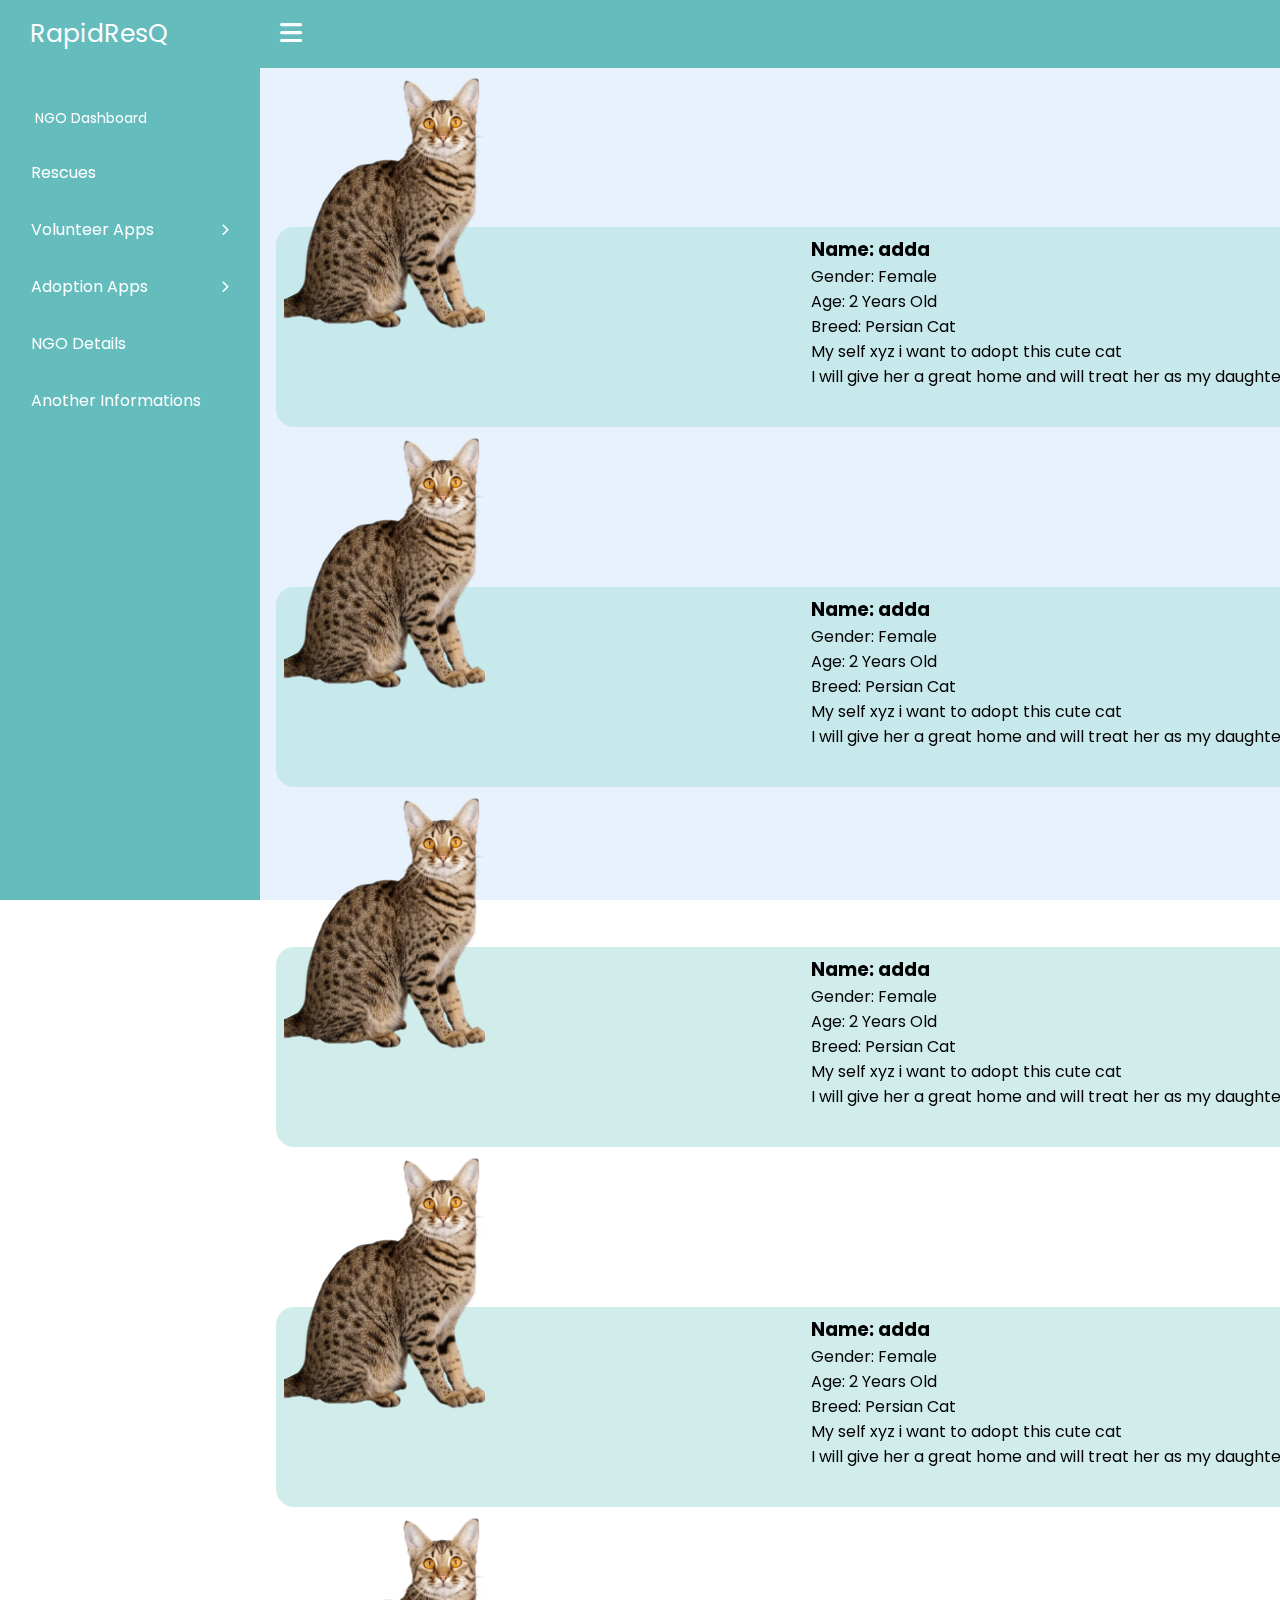
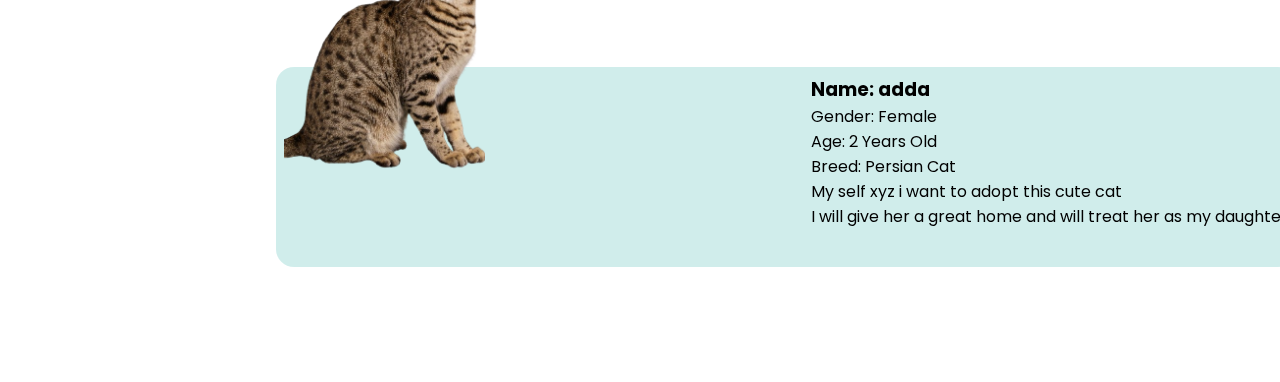
<file: catadopt.html>
<!DOCTYPE html>
<html lang="en">
  <head>
    <meta charset="UTF-8" />
    <meta http-equiv="X-UA-Compatible" content="IE=edge" />
    <meta name="viewport" content="width=device-width, initial-scale=1.0" />
    <title>Sidebar Menu </title>
    <link rel="stylesheet" href="catadopt.css" />
    <link rel="stylesheet" href="https://cdnjs.cloudflare.com/ajax/libs/font-awesome/6.2.1/css/all.min.css" />
  </head>
  <body>
    <nav class="sidebar">
      <a href="#" class="logo">RapidResQ</a>

      <div class="menu-content">
        <ul class="menu-items">
          <div class="menu-title">NGO Dashboard</div>

          <li class="item">
            <a href="sidebar.html">Rescues</a>
          </li>

          <li class="item">
            <div class="submenu-item">
              <span>Volunteer Apps</span>
              <i class="fa-solid fa-chevron-right"></i>
            </div>

            <ul class="menu-items submenu">
              <div class="menu-title">
                <i class="fa-solid fa-chevron-left"></i>
                Volunteer Apps
              </div>
              <li class="item">
                <a href="#">XYZ</a>
              </li>
              <li class="item">
                <a href="#">XYZ</a>
              </li>
              <li class="item">
                <a href="#">XYZ</a>
              </li>
            </ul>
          </li>
          <li class="item">
            <div class="submenu-item">
              <span>Adoption Apps</span>
              <i class="fa-solid fa-chevron-right"></i>
            </div>

            <ul class="menu-items submenu">
              <div class="menu-title">
                <i class="fa-solid fa-chevron-left"></i>
                Adoption Apps
              </div>
              <li class="item">
                <a href="adoption.html">Indies</a>
              </li>
              <li class="item">
                <a href="#">Foreign Breeds</a>
              </li>
              <li class="item">
                <a href="#">Cats</a>
              </li>
            </ul>
          </li>

          <li class="item">
            <a href="ngodetails.html">NGO Details</a>
          </li>

          <li class="item">
            <a href="#">Another Informations</a>
          </li>
        </ul>
      </div>
    </nav>

    <nav class="navbar">
      <i class="fa-solid fa-bars" id="sidebar-close"></i>
    </nav>

    <main class="main">
    <div class="cardscontainer">
        <div class="card">
            <div class="image">
                <img src="savannah-cat-royalty-free-image-1011241372-1553192150-removebg-preview.png" alt="">
            </div>
            <div class="details">
                <h3>Name: adda</h3>
                <p>Gender: Female</p>
                <p>Age: 2 Years Old</p>
                <p>Breed: Persian Cat</p>
                <p>My self xyz i want to adopt this cute cat</p>
                <p>I will give her a great home and will treat her as my daughter</p>
            </div>
        </div>
        <div class="card">
            <div class="image">
                <img src="savannah-cat-royalty-free-image-1011241372-1553192150-removebg-preview.png" alt="">
            </div>
            <div class="details">
                <h3>Name: adda</h3>
                <p>Gender: Female</p>
                <p>Age: 2 Years Old</p>
                <p>Breed: Persian Cat</p>
                <p>My self xyz i want to adopt this cute cat</p>
                <p>I will give her a great home and will treat her as my daughter</p>
            </div>
        </div>
        <div class="card">
            <div class="image">
                <img src="savannah-cat-royalty-free-image-1011241372-1553192150-removebg-preview.png" alt="">
            </div>
            <div class="details">
                <h3>Name: adda</h3>
                <p>Gender: Female</p>
                <p>Age: 2 Years Old</p>
                <p>Breed: Persian Cat</p>
                <p>My self xyz i want to adopt this cute cat</p>
                <p>I will give her a great home and will treat her as my daughter</p>
            </div>
        </div>
        <div class="card">
            <div class="image">
                <img src="savannah-cat-royalty-free-image-1011241372-1553192150-removebg-preview.png" alt="">
            </div>
            <div class="details">
                <h3>Name: adda</h3>
                <p>Gender: Female</p>
                <p>Age: 2 Years Old</p>
                <p>Breed: Persian Cat</p>
                <p>My self xyz i want to adopt this cute cat</p>
                <p>I will give her a great home and will treat her as my daughter</p>
            </div>
        </div>
        <div class="card">
            <div class="image">
                <img src="savannah-cat-royalty-free-image-1011241372-1553192150-removebg-preview.png" alt="">
            </div>
            <div class="details">
                <h3>Name: adda</h3>
                <p>Gender: Female</p>
                <p>Age: 2 Years Old</p>
                <p>Breed: Persian Cat</p>
                <p>My self xyz i want to adopt this cute cat</p>
                <p>I will give her a great home and will treat her as my daughter</p>
            </div>
        </div>
    </div>
    </main>

    <script src="adoption.js"></script>
  </body>
</html>
</body>
</html>
</file>
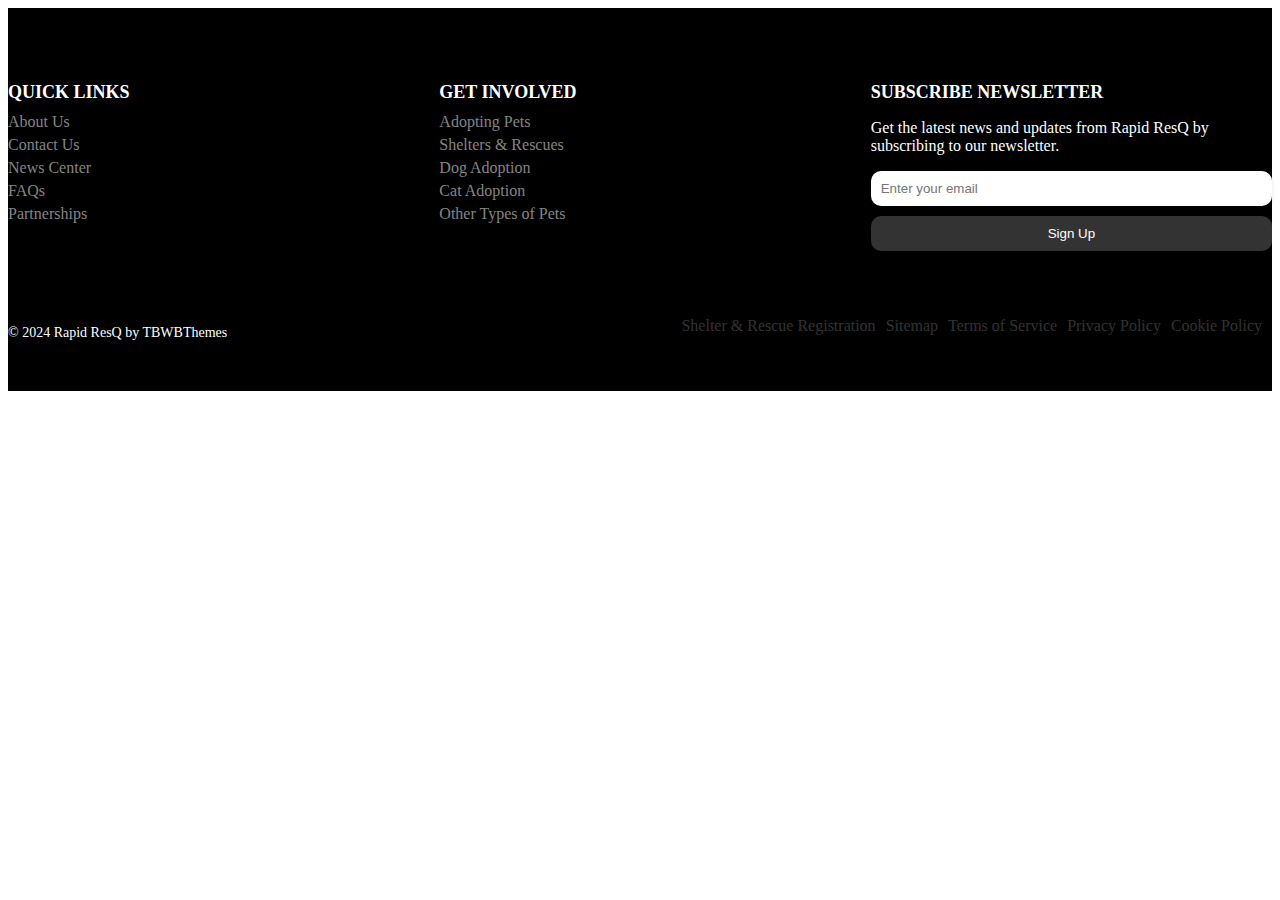
<file: footer.html>
<!DOCTYPE html>
<html lang="en">
<head>
    <meta charset="UTF-8">
    <meta name="viewport" content="width=device-width, initial-scale=1.0">
    <title>Document</title>
    <link rel="stylesheet" href="footer.css">
</head>
<body>
    
    
    


<footer>
    <div class="footer-content">
        <div class="quick-links">
            <h4>QUICK LINKS</h4>
            <ul>
                <li><a href="#about">About Us</a></li>
                <li><a href="#contact">Contact Us</a></li>
                <li><a href="#news">News Center</a></li>
                <li><a href="#faqs">FAQs</a></li>
                <li><a href="#partnerships">Partnerships</a></li>
            </ul>
        </div>
        <div class="get-involved">
            <h4>GET INVOLVED</h4>
            <ul>
                <li class="li"><a href="#adopting-pets">Adopting Pets</a></li>
                <li><a href="#shelters-rescues">Shelters & Rescues</a></li>
                <li><a href="#dog-adoption">Dog Adoption</a></li>
                <li><a href="#cat-adoption">Cat Adoption</a></li>
                <li><a href="#other-pets">Other Types of Pets</a></li>
            </ul>
        </div>
        <div class="newsletter">
            <h4>SUBSCRIBE NEWSLETTER</h4>
            <p>Get the latest news and updates from Rapid ResQ by subscribing to our newsletter.</p>
            <form action="#">
                <input type="email" placeholder="Enter your email">
                <button type="submit">Sign Up</button>
            </form>
        </div>
    </div>
    <div class="footer-bottom">
        <p>&copy; 2024 Rapid ResQ by TBWBThemes</p>
        <ul>
            <li><a href="#">Shelter & Rescue Registration</a></li>
            <li><a href="#">Sitemap</a></li>
            <li><a href="#">Terms of Service</a></li>
            <li><a href="#">Privacy Policy</a></li>
            <li><a href="#">Cookie Policy</a></li>
        </ul>
    </div>
  </footer>
        </body>
        </html>
</file>
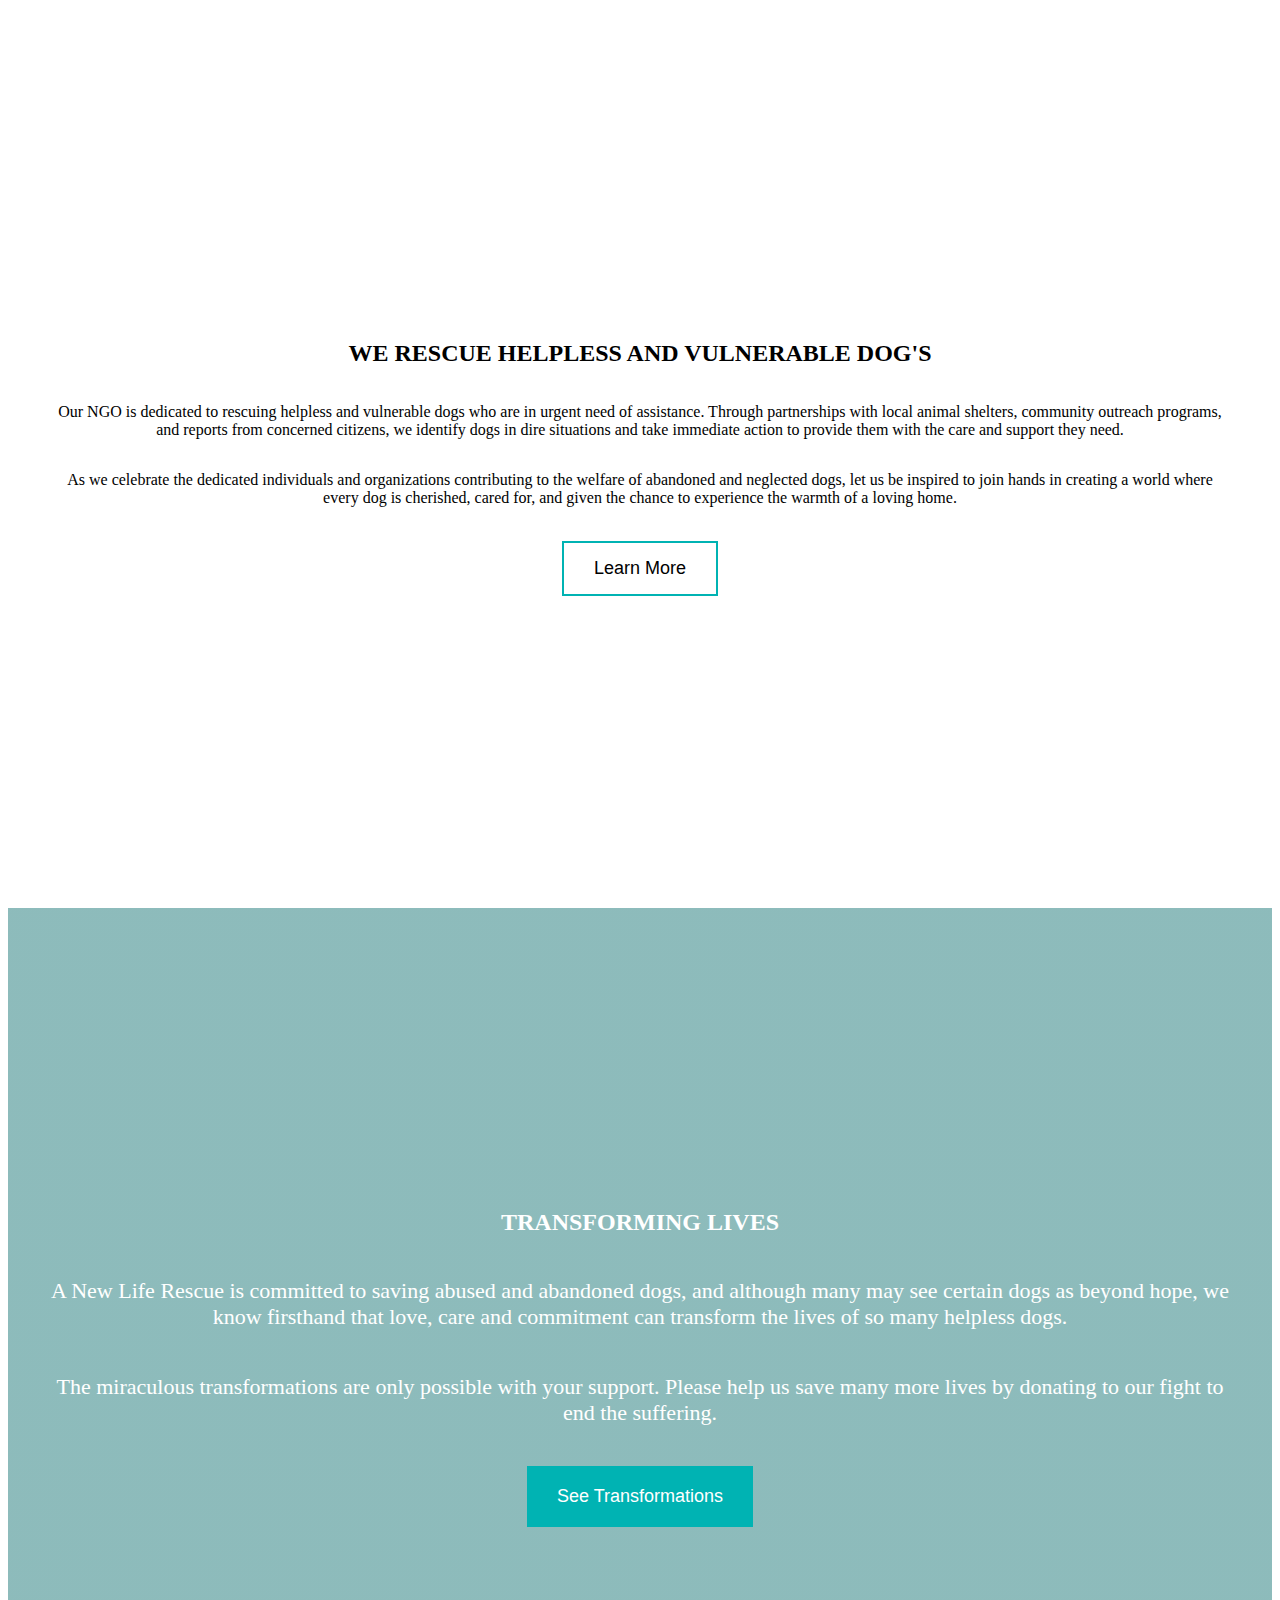
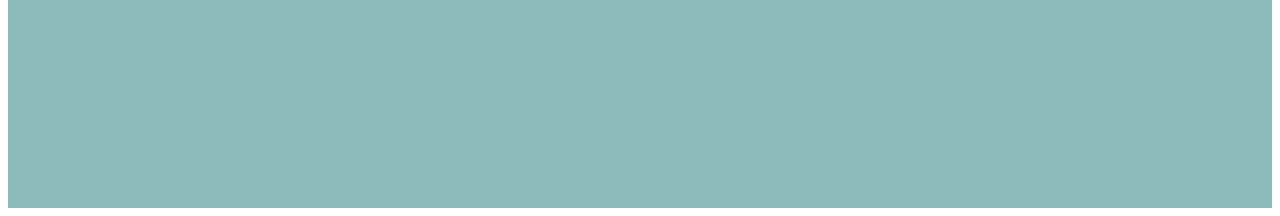
<file: midcontent.html>
<!DOCTYPE html>
<html lang="en">
<head>
    <meta charset="UTF-8">
    <meta name="viewport" content="width=device-width, initial-scale=1.0">
    <title>Document</title>
    <link rel="stylesheet" href="midcontent.css">
</head>
<body>
    
</body>
</html>



<div class="box-1">
    <h2 class="h3">WE RESCUE HELPLESS AND VULNERABLE DOG'S </h2>

    <p>Our NGO is dedicated to rescuing helpless and vulnerable dogs who are in urgent need of assistance. Through
        partnerships with local animal shelters, community outreach programs, and reports from concerned citizens,
        we identify dogs in dire situations and take immediate action to provide them with the care and
        support they need.</p>

    <p>As we celebrate the dedicated individuals and organizations contributing to the welfare of abandoned and
        neglected dogs, let us be inspired to join hands in creating a world where every dog is cherished, cared
        for, and given the chance to experience the warmth of a loving home.</p>

    <button class="common">Learn More</button>

</div>

<div class="box-2">
    <h2>TRANSFORMING LIVES</h2>

    <p class="p">A New Life Rescue is committed to saving abused and abandoned dogs, and although many may see certain dogs as
        beyond hope, we know firsthand that love, care and commitment can transform the lives of so many helpless
        dogs.
    </p>

    <p class="p">The miraculous transformations are only possible with your support. Please help us save many more lives by
        donating to our fight to end the suffering.</p>

    <button class="common-2">See Transformations</button>
</div>
</file>
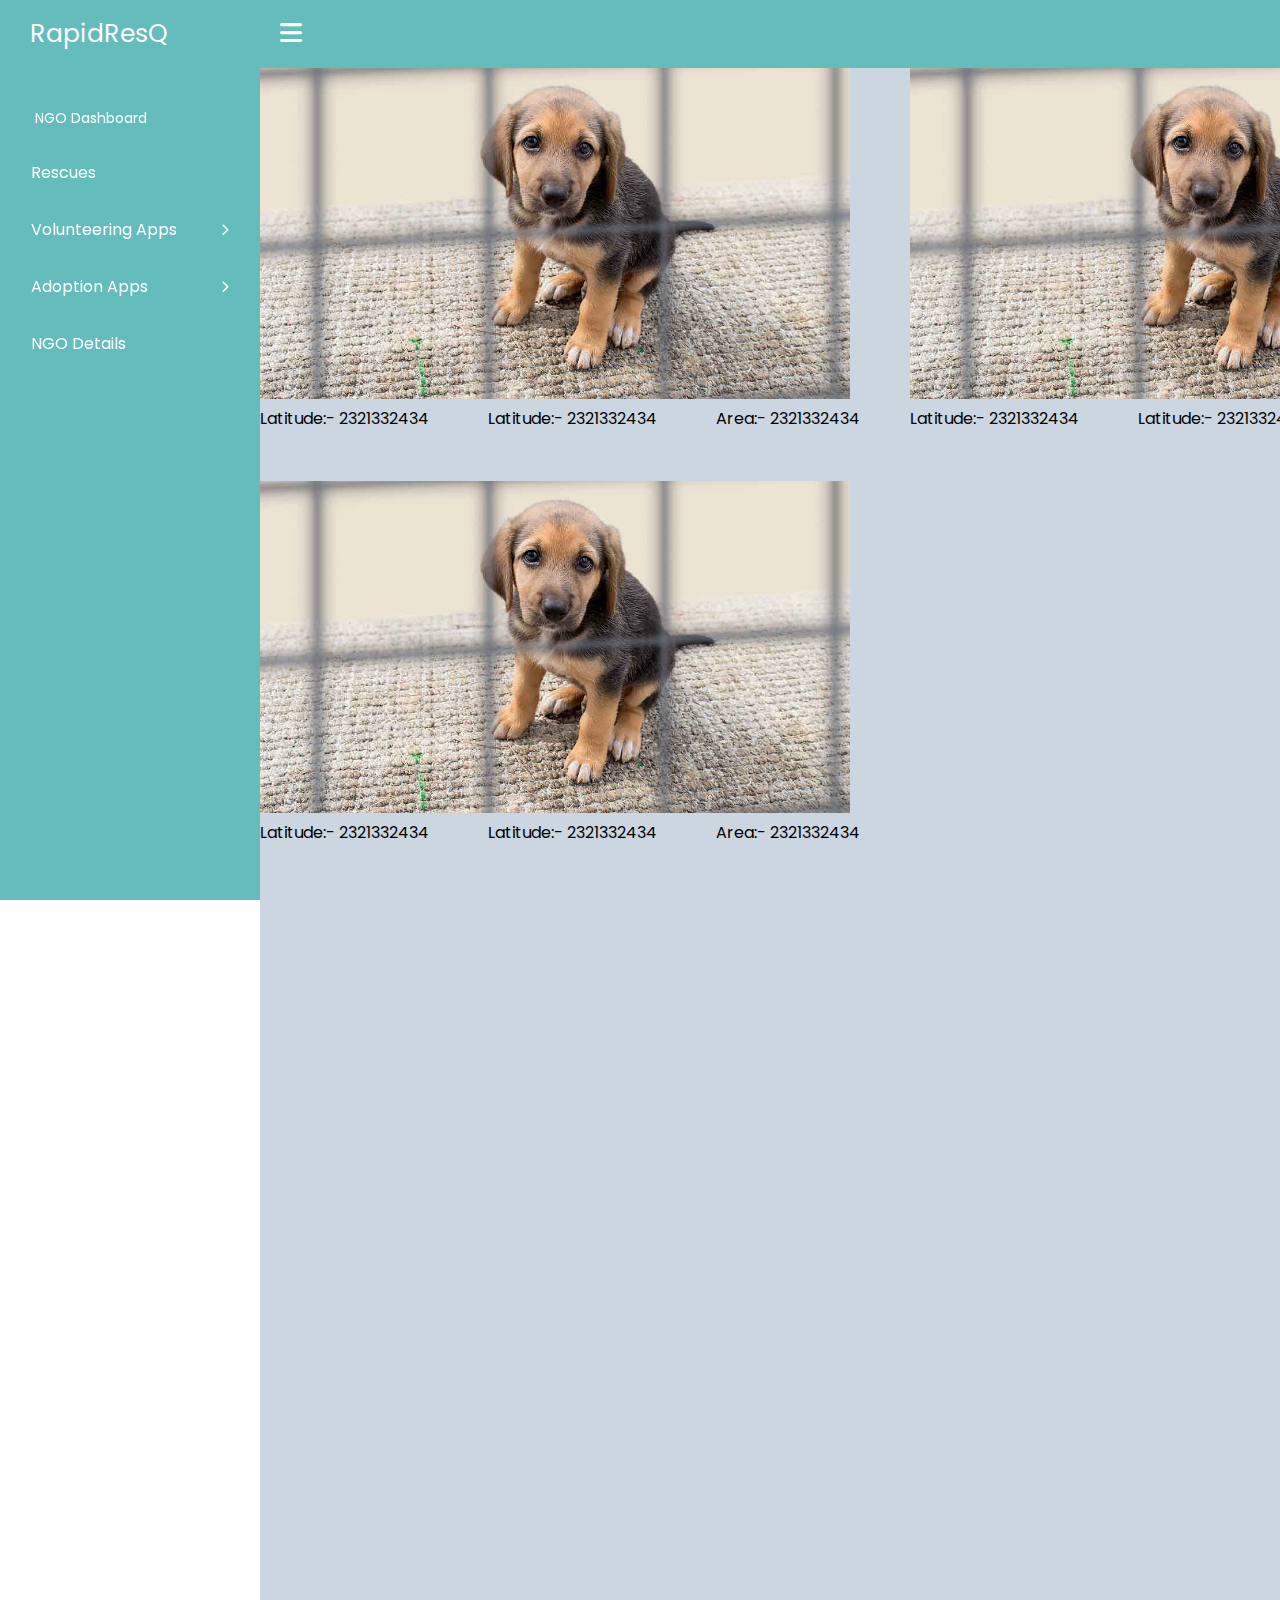
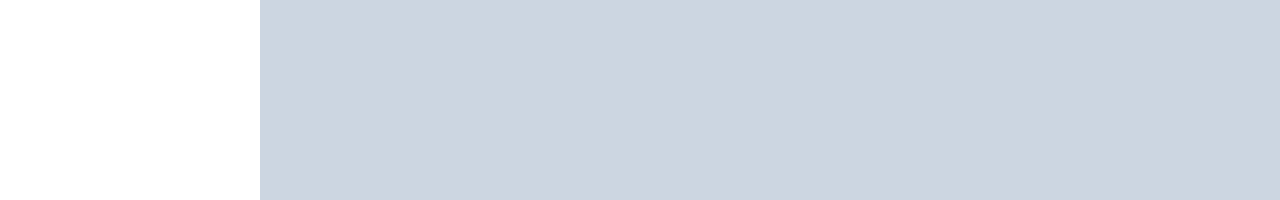
<file: sidebar.html>
<!DOCTYPE html>
<!-- Coding By CodingNepal - codingnepalweb.com -->
<html lang="en">
  <head>
    <meta charset="UTF-8" />
    <meta http-equiv="X-UA-Compatible" content="IE=edge" />
    <meta name="viewport" content="width=device-width, initial-scale=1.0" />
    <title>Sidebar Menu </title>
    <link rel="stylesheet" href="sidebar.css" />
    <!-- Fontawesome CDN Link -->
    <link rel="stylesheet" href="https://cdnjs.cloudflare.com/ajax/libs/font-awesome/6.2.1/css/all.min.css" />
  </head>
  <body>
    <nav class="sidebar">
      <a href="#" class="logo">RapidResQ</a>

      <div class="menu-content">
        <ul class="menu-items">
          <div class="menu-title">NGO Dashboard</div>

          <li class="item">
            <a href="#">Rescues</a>
          </li>

          <li class="item">
            <div class="submenu-item">
              <span>Volunteering Apps</span>
              <i class="fa-solid fa-chevron-right"></i>
            </div>

            <ul class="menu-items submenu">
              <div class="menu-title">
                <i class="fa-solid fa-chevron-left"></i>
                    Volunteering Apps
            </div>
              <li class="item">
                <a href="#">XYZ</a>
              </li>
              <li class="item">
                <a href="#">XYZ</a>
              </li>
              <li class="item">
                <a href="#">XYZ</a>
              </li>
            </ul>
          </li>
          <li class="item">
            <div class="submenu-item">
              <span>Adoption Apps</span>
              <i class="fa-solid fa-chevron-right"></i>
            </div>

            <ul class="menu-items submenu">
              <div class="menu-title">
                <i class="fa-solid fa-chevron-left"></i>
                Adoption Apps
              </div>
              
              <li class="item">
                <a href="adoption.html">Indies</a>
              </li>
              <li class="item">
                <a href="">Foreign Breeds</a>
              </li>
              <li class="item">
                <a href="catadopt.html">Cats</a>
              </li>
              <!-- <li class="item">
                <a href="#"></a>
              </li> -->
            </ul>
          </li>

          <li class="item">
            <a href="ngodetails.html">NGO Details</a>
          </li>

          <!-- <li class="item">
            <a href="#">nnnnnnnn</a>
          </li> -->
        </ul>
      </div>
    </nav>
    <nav class="navbar">
      <i class="fa-solid fa-bars" id="sidebar-close"></i>
    </nav>

    <div class="main">
      <!-- <h1>Photos</h1> -->
      <section class="photos">
        <div class="gridd">
          <div class="item">
            <img class="injuries" src="puppies-hero.jpg" alt="">

            <div class="l">
              <div>Latitude:- 2321332434</div>
              <div>Latitude:- 2321332434</div>
              <div>Area:- 2321332434</div>
            </div>
          
          </div>
          <div class="item"><img class="injuries" src="puppies-hero.jpg" alt="">
            <div class="l">
              <div>Latitude:- 2321332434</div>
              <div>Latitude:- 2321332434</div>
              <div>Area:- 2321332434</div>
            </div>

          </div>
           
          <div class="item"><img class="injuries" src="puppies-hero.jpg" alt="">
            <div class="l">
              <div>Latitude:- 2321332434</div>
              <div>Latitude:- 2321332434</div>
              <div>Area:- 2321332434</div>
            </div>
          </div>
        </div>
      </section>
    </div>

  </div>
    <script src="sidebar.js"></script>
  </body>
</html>
</file>
<file: catadopt.css>
/* Import Google font - Poppins */
@import url("https://fonts.googleapis.com/css2?family=Poppins:wght@200;300;400;500;600;700&display=swap");
* {
  margin: 0;
  padding: 0;
  box-sizing: border-box;
  font-family: "Poppins", sans-serif;
}
.sidebar {
  position: fixed;
  height: 100%;
  width: 260px;
  background: #64BCBD;
  padding: 15px;
  z-index: 99;
}
.logo {
  font-size: 25px;
  padding: 0 15px;
}
.sidebar a {
  color: #fff;
  text-decoration: none;
}
.menu-content {
  position: relative;
  height: 100%;
  width: 100%;
  margin-top: 40px;
  overflow-y: scroll;
}
.menu-content::-webkit-scrollbar {
  display: none;
}
.menu-items {
  height: 100%;
  width: 100%;
  list-style: none;
  transition: all 0.4s ease;
}
.submenu-active .menu-items {
  transform: translateX(-56%);
}
.menu-title {
  color: #fff;
  font-size: 14px;
  padding: 15px 20px;
}
.item a,
.submenu-item {
  padding: 16px;
  display: inline-block;
  width: 100%;
  border-radius: 12px;
}
.item i {
  font-size: 12px;
}
.item a:hover,
.submenu-item:hover,
.submenu .menu-title:hover {
  background: rgba(255, 255, 255, 0.1);
}
.submenu-item {
  display: flex;
  justify-content: space-between;
  align-items: center;
  color: #fff;
  cursor: pointer;
}
.submenu {
  position: absolute;
  height: 100%;
  width: 100%;
  top: 0;
  right: calc(-100% - 26px);
  height: calc(100% + 100vh);
  background: #64BCBD;
  display: none;
}
.show-submenu ~ .submenu {
  display: block;
}
.submenu .menu-title {
  border-radius: 12px;
  cursor: pointer;
}
.submenu .menu-title i {
  margin-right: 10px;
}
.navbar,
.main {
  left: 260px;
  width: calc(100% - 260px);
  transition: all 0.5s ease;
  z-index: 1000;
}
.sidebar.close ~ .navbar,
.sidebar.close ~ .main {
  left: 0;
  width: 100%;
}
.navbar {
  position: fixed;
  color: #fff;
  padding: 15px 20px;
  font-size: 25px;
  background: #64BCBD;
  cursor: pointer;
}
.navbar #sidebar-close {
  cursor: pointer;
}
.main {
  position: relative;
  display: flex;
  /* align-items: center;
  justify-content: center; */
  height: 100vh;
  z-index: 100;
  background: #e7f2fd;
  padding-block:4.2rem;
}
.main h1 {
  color: #64BCBD;
  font-size: 40px;
  text-align: center;
}
.main .cardscontainer{
    width:100%;
    display:flex;
    flex-direction: column;
}
.main .card{
    margin-top:10rem;
    margin-inline:1rem;
    width:100%;
    height:200px;
    display: flex;
    justify-content: space-between;
    background-color: rgba(185, 228, 225, 0.674);
    padding: 8px;
    border-radius:  18px;
}
.main .card img{
    border-radius: 18px;
    transform:translateY(-60%);
    height:300px;
}
</file>
<file: footer.css>
footer{
    background-color: black;

}
footer {
    background-color: #000;
    color: #fff;
    padding: 50px 0;
}

.footer-content {
    display: flex;
    justify-content: space-between;
    align-items: flex-start;
    flex-wrap: wrap;
    background-color: black;
    color: #fff;
}

.quick-links,
.get-involved,
.newsletter {
    flex-basis: calc(33.33% - 20px);
    margin-bottom: 30px;
}

.quick-links h4,
.get-involved h4,
.newsletter h4 {
    font-size: 18px;
    font-weight: bold;
    margin-bottom: 10px;
    color: #fff;
}

.quick-links ul,
.get-involved ul,
.newsletter ul {
    list-style: none;
    padding: 0;
    margin: 0;
}

.quick-links li,
.get-involved li {
    margin-bottom: 5px;
}

.quick-links a,
.get-involved a,
.newsletter a {
    color: #858585;
    text-decoration: none;
    display: block;
}

.newsletter{
    flex-basis: calc(33.33% - 20px);
    margin-bottom: 30px;
    width: 300px;
}

.newsletter form {
    display: flex;
    flex-direction: column;
    margin-top: 10px;
}

.newsletter input[type="email"] {
    border: none;
    padding: 10px;
    margin-bottom: 10px;
    background-color: #fff;
    box-shadow: 0 2px 4px rgba(0, 0, 0, 0.1);
    border-radius: 10px;
}

.newsletter button[type="submit"] {
    border: none;
    padding: 10px;
    background-color: #333;
    color: #fff;
    cursor: pointer;
    transition: background-color 0.3s ease;
    border-radius: 10px;
}
.newsletter button[type="submit"]:hover {
    background-color: #f3eded;
    color: black;
}

.footer-bottom {
    display: flex;
    justify-content: space-between;
    align-items: center;
    flex-wrap: wrap;
    margin-top: 30px;
}

.footer-bottom p {
    font-size: 14px;
    margin-bottom: 0;
}

.footer-bottom ul {
    list-style: none;
    padding: 0;
    margin: 0;
    display: flex;
}

.footer-bottom li {
    margin-right: 10px;
}

.footer-bottom a {
    color: #333;
    text-decoration: none;
}
</file>
<file: midcontent.css>
.box-1,
        .box-2 {
            display: flex;
            flex-direction: column;
            justify-content: center;
            align-items: center;
            height: 100vh;
            text-align: center;

            padding: 0px 40px;
        }

        .h2 {
            font-size: 55px;
            font-family: "Nanum Gothic", sans-serif;
            font-weight: 400;
            font-style: normal;
        }

        .p {
            font-size: 22px;
        }

        .common {
            padding: 15px 30px;
            font-size: 18px;
            background-color: transparent;
            margin-top: 2vh;
            border: 2px solid rgb(0, 179, 179);
            transition: 0.4s ease;
        }

        .common:hover {
            background-color: rgb(0, 179, 179);
            /* border-radius: 20px; */
            color: white;
        }

        .box-2 {
            /* background-image: url(https://lrwonline.com/wp-content/uploads/2019/03/BLOG-Sad-Dog-1200x900-1200x900.jpg); */

            background: linear-gradient(rgba(11, 110, 110, 0.466), rgba(11, 110, 110, 0.466)),
                url(https://lrwonline.com/wp-content/uploads/2019/03/BLOG-Sad-Dog-1200x900-1200x900.jpg);
            background-size: cover;
            background-position: center;

            color: white;
        }

        .common-2 {
            margin-top: 2vh;
            padding: 20px 30px;
            font-size: 18px;
            border: none;
            color: white;
            background-color: rgb(0, 179, 179);
        }

        @media screen and (max-width: 450px) {

            .box-1,
            .box-2 {
                height: fit-content;
            }

            .h2 {
                font-size: 35px;
            }

            .p {
                font: 12;
            }

            .common,
            .common-2 {
                margin-bottom: 7vh;
            }
        }
</file>
<file: sidebar.css>
/* Import Google font - Poppins */
@import url("https://fonts.googleapis.com/css2?family=Poppins:wght@200;300;400;500;600;700&display=swap");
* {
  margin: 0;
  padding: 0;
  box-sizing: border-box;
  font-family: "Poppins", sans-serif;
}
.sidebar {
  position: fixed;
  height: 100%;
  width: 260px;
  background: #64BCBD;
  padding: 15px;
  z-index: 99;
}
.logo {
  font-size: 25px;
  padding: 0 15px;
}
.sidebar a {
  color: #fff;
  text-decoration: none;
}
.menu-content {
  position: relative;
  height: 100%;
  width: 100%;
  margin-top: 40px;
  overflow-y: scroll;
}
.menu-content::-webkit-scrollbar {
  display: none;
}
.menu-items {
  height: 100%;
  width: 100%;
  list-style: none;
  transition: all 0.4s ease;
}
.submenu-active .menu-items {
  transform: translateX(-56%);
}
.menu-title {
  color: #fff;
  font-size: 14px;
  padding: 15px 20px;
}
.item a,
.submenu-item {
  padding: 16px;
  display: inline-block;
  width: 100%;
  border-radius: 12px;
}
.item i {
  font-size: 12px;
}
.item a:hover,
.submenu-item:hover,
.submenu .menu-title:hover {
  background: rgba(255, 255, 255, 0.1);
}
.submenu-item {
  display: flex;
  justify-content: space-between;
  align-items: center;
  color: #fff;
  cursor: pointer;
}
.submenu {
  position: absolute;
  height: 100%;
  width: 100%;
  top: 0;
  right: calc(-100% - 26px);
  height: calc(100% + 100vh);
  background: #64BCBD;
  display: none;
}
.show-submenu ~ .submenu {
  display: block;
}
.submenu .menu-title {
  border-radius: 12px;
  cursor: pointer;
}
.submenu .menu-title i {
  margin-right: 10px;
}
.navbar,
.main {
  left: 260px;
  width: calc(100% - 260px);
  transition: all 0.5s ease;
  z-index: 1000;
}
.sidebar.close ~ .navbar,
.sidebar.close ~ .main {
  left: 0;
  width: 100%;
}
.navbar {
  position:fixed ;
  color: #fff;
  padding: 15px 20px;
  font-size: 25px;
  background: #64BCBD;
  cursor: pointer;
}
.navbar #sidebar-close {
  cursor: pointer;
}
.main {
  position:relative;
  display:flex;
  height: 200vh;
  width:100vw;
  justify-content: space-between;
  flex-direction: column;
  /* margin-top:67px; */
  z-index: 100;
  background: #ccd6e1;
}
.main h1 {
  color: #11101d;
  font-size: 40px;
}
.photos{
  padding-block:4.2rem;
}
.gridd {
  display: grid;
  grid-template-columns: 600px 600px;
  gap: 50px;
}
.injuries{
    width: 590px;
}
.l{
  display:flex;
  justify-content: space-between;
}

@media screen and (max-width: 768px) {
  .gridd {
    display:flex;
    flex-direction:column;
    width:395px;
      }

.injuries{
  width:385px;
  margin:5px;
}

}
</file>
